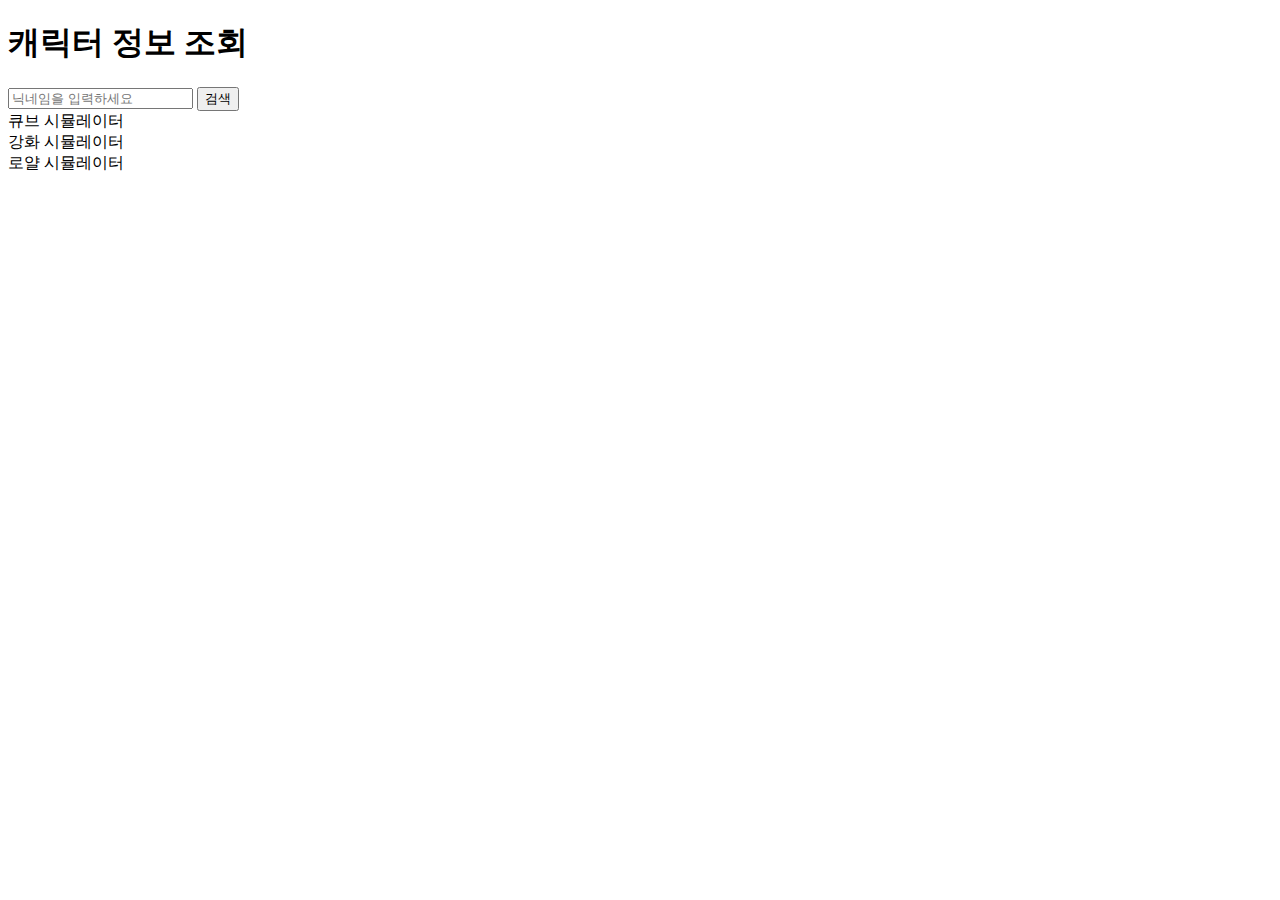
<file: src/main/resources/templates/index.html>
<!DOCTYPE html>
<html xmlns:th="http://www.thymeleaf.org">
<head>
    <meta charset="UTF-8">
    <title>메이플 서비스</title>
    <link rel="stylesheet" th:href="@{/css/common.css}">
</head>
<body>

<div th:replace="~{fragments/header :: header}"></div>

<main>
    <div class="search-box">
        <form th:action="@{/maplestory/v1/id}" method="get">
            <h1>캐릭터 정보 조회</h1>
            <label>
                <input type="text" name="name" placeholder="닉네임을 입력하세요" required>
                <button type="submit">검색</button>
            </label>
        </form>
    </div>

    <div class="simulation-container">
        <div class="simulation-box" th:onclick="|location.href='@{/cube}'|">큐브 시뮬레이터</div>
        <div class="simulation-box" th:onclick="|location.href='@{/simulation2}'|">강화 시뮬레이터</div>
        <div class="simulation-box" th:onclick="|location.href='@{/simulation3}'|">로얄 시뮬레이터</div>
    </div>
</main>

<div th:replace="~{fragments/footer :: footer}"></div>

</body>
</html>
</file>
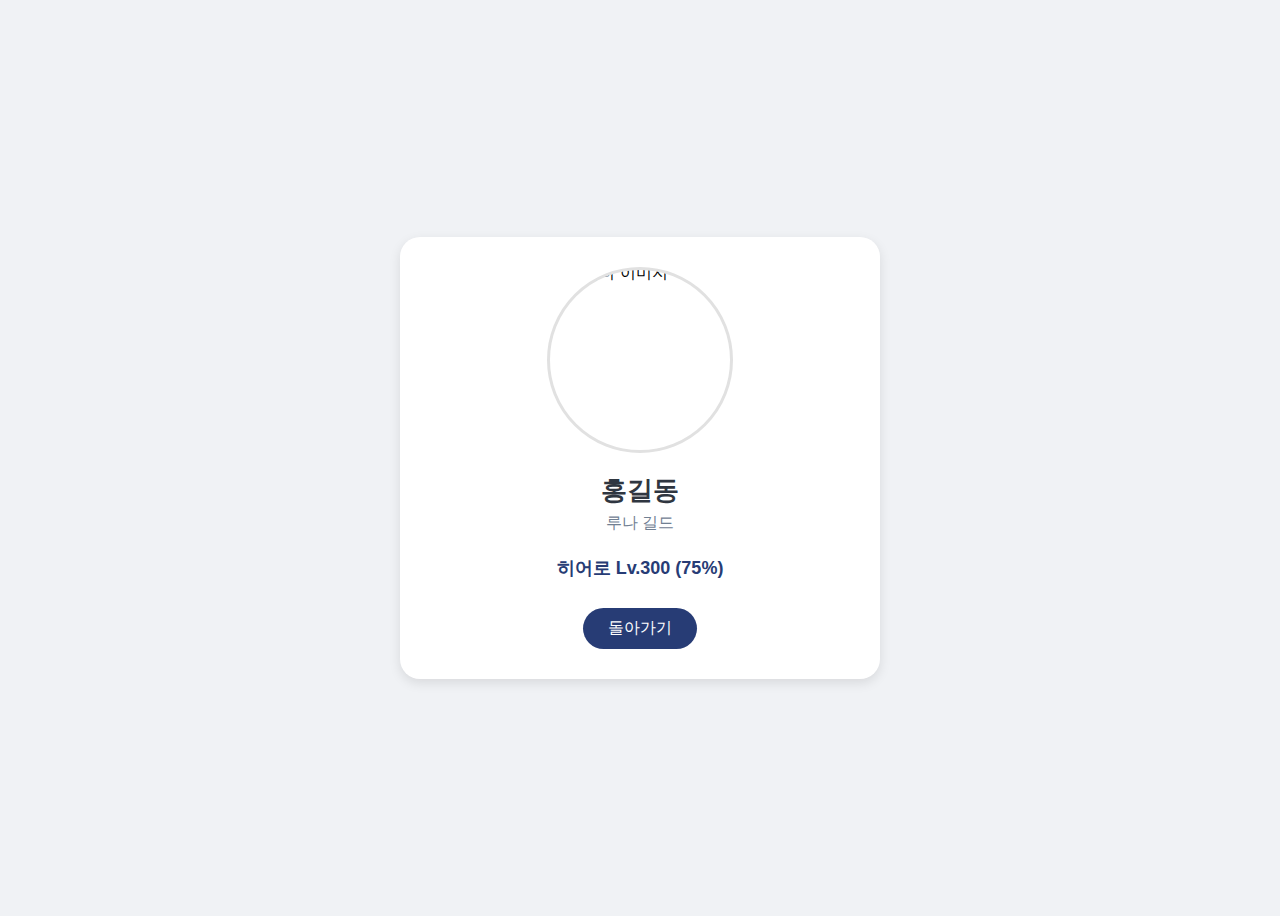
<file: src/main/resources/templates/characterBasicInfo.html>
<!DOCTYPE html>
<html xmlns:th="http://www.thymeleaf.org" lang="ko">
<head>
    <meta charset="UTF-8">
    <title>캐릭터 정보</title>
    <style>
        body {
            font-family: 'Pretendard', sans-serif;
            background: #f0f2f5;
            display: flex;
            justify-content: center;
            align-items: center;
            height: 100vh;
        }

        .card {
            background: white;
            border-radius: 20px;
            box-shadow: 0 4px 12px rgba(0,0,0,0.1);
            width: 420px;
            text-align: center;
            padding: 30px;
        }

        .image-wrapper {
            width: 180px;
            height: 180px;
            border-radius: 50%;
            overflow: hidden;
            border: 3px solid #e1e1e1;
            margin: 0 auto 20px auto;
        }

        .character-img {
            width: 400px; /* 내부 이미지만 더 키우기 */
            height: 400px;
            object-fit: cover; /* 비율 유지하며 채우기 */
            transform: translate(-26%, -31%); /* 위치 미세조정 가능 */
        }

        .character-name {
            font-size: 26px;
            font-weight: 700;
            color: #2f3640;
            margin-bottom: 5px;
        }

        .character-sub {
            color: #718093;
            font-size: 16px;
            margin-bottom: 20px;
        }

        .character-info {
            font-size: 18px;
            color: #353b48;
            line-height: 1.6;
        }

        .character-info span {
            font-weight: 600;
            color: #273c75;
        }

        .back-btn {
            margin-top: 25px;
            display: inline-block;
            text-decoration: none;
            color: white;
            background: #273c75;
            padding: 10px 25px;
            border-radius: 25px;
        }

        .back-btn:hover {
            background: #40739e;
        }
    </style>
</head>
<body>
<div class="card">
    <div class="image-wrapper">
        <img th:src="${info.image}" alt="캐릭터 이미지" class="character-img">
    </div>


    <div class="character-name" th:text="${info.name}">홍길동</div>
    <div class="character-sub">
        <span th:text="${info.world}">루나</span>
        <span th:if="${info.guild != null}" th:text="'@ ' + ${info.guild}">길드</span>
    </div>

    <div class="character-info">
        <span th:text="${info.job}">히어로</span>
        <span th:text="' | Lv. ' + ${info.level}">Lv.300</span>
        <span th:if="${info.expRate != null}" th:text="' (' + ${info.expRate} + '%)'">(75%)</span>
    </div>

    <a href="/" class="back-btn">돌아가기</a>
</div>
</body>
</html>
</file>
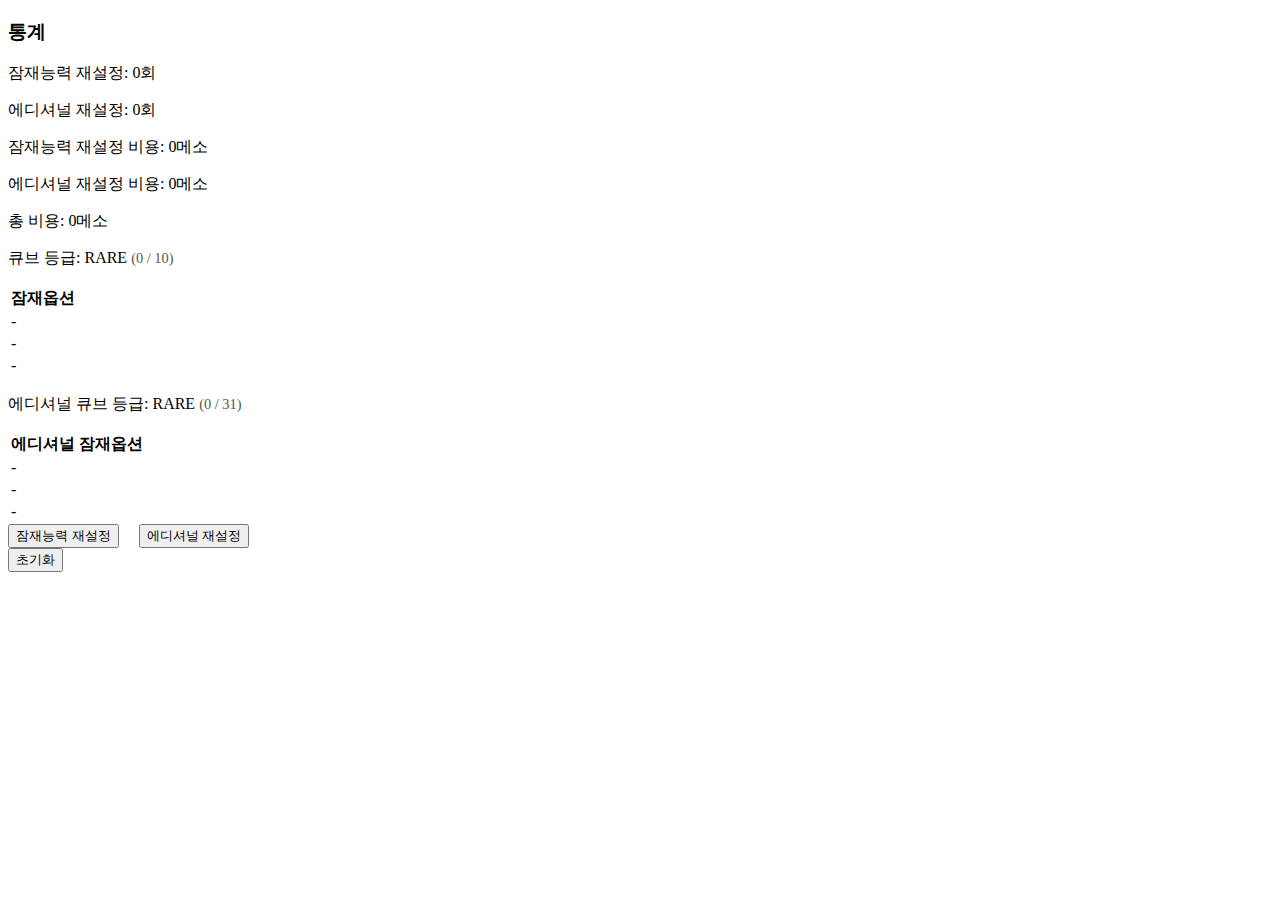
<file: src/main/resources/templates/cube.html>
<!DOCTYPE html>
<html xmlns:th="http://www.thymeleaf.org">
<head>
    <meta charset="UTF-8">
    <title>Cube 시뮬레이션</title>
    <link rel="stylesheet" th:href="@{/css/common.css}">
</head>
<body>

<div th:replace="~{fragments/header :: header}"></div>

<main>
    <aside>
        <h3>통계</h3>
        <p>잠재능력 재설정: <span id="stat-default-count">0</span>회</p>
        <p>에디셔널 재설정: <span id="stat-additional-count">0</span>회</p>
        <p>잠재능력 재설정 비용: <span id="stat-default-cost">0</span>메소</p>
        <p>에디셔널 재설정 비용: <span id="stat-additional-cost">0</span>메소</p>
        <p>총 비용: <span id="stat-total-cost">0</span>메소</p>
    </aside>
    <!-- 기본 큐브 -->
    <p>
        큐브 등급: <span id="grade">RARE</span>
        <span id="default-count" style="color: #555; font-size: 0.9rem;">(0 / 10)</span>
    </p>
    <table id="default-table">
        <tr><th>잠재옵션</th></tr>
        <tr><td>-</td></tr>
        <tr><td>-</td></tr>
        <tr><td>-</td></tr>
    </table>

    <!-- 에디셔널 큐브 -->
    <p>
        에디셔널 큐브 등급: <span id="additional-grade">RARE</span>
        <span id="additional-count" style="color: #555; font-size: 0.9rem;">(0 / 31)</span>
    </p>
    <table id="additional-table">
        <tr><th>에디셔널 잠재옵션</th></tr>
        <tr><td>-</td></tr>
        <tr><td>-</td></tr>
        <tr><td>-</td></tr>
    </table>

    <div class="cube-btn-group">
        <button id="default-btn" class="cube-btn">잠재능력 재설정</button>
        &nbsp;&nbsp;&nbsp;
        <button id="additional-btn" class="cube-btn">에디셔널 재설정</button>
    </div>
    <div class="cube-btn-group">
        <button id="reset-btn" class="cube-btn">초기화</button>
    </div>
</main>

<script>
    const limitMap = {
        DEFAULT_RARE: 10,
        DEFAULT_EPIC: 42,
        DEFAULT_UNIQUE: 102,
        ADDITIONAL_RARE: 31,
        ADDITIONAL_EPIC: 76,
        ADDITIONAL_UNIQUE: 214,
        LEGENDARY: 0
    };

    async function rollCube(url, tableId, gradeId, countId) {
        const res = await fetch(url);
        const data = await res.json();
        const potential = data.potential;
        const statistics = data.statistics;

        // 등급 업데이트
        document.getElementById(gradeId).textContent = potential.grade;

        // limitMap 키 조합: 기본/에디셔널 + 등급
        const typePrefix = potential.type === 'ADDITIONAL' ? 'ADDITIONAL_' : 'DEFAULT_';
        const limitKey = typePrefix + potential.grade;
        const limit = limitMap[limitKey] || 0;

        // 천장 카운트 업데이트
        document.getElementById(countId).textContent =
            `(${limit === 0 ? '-' : potential.count} / ${limit === 0 ? '-' : limit})`;

        // 옵션 테이블 초기화
        const table = document.getElementById(tableId);
        table.innerHTML = tableId === 'default-table'
            ? '<tr><th>잠재옵션</th></tr>'
            : '<tr><th>에디셔널 잠재옵션</th></tr>';

        // 옵션 추가
        potential.options.forEach(opt => {
            const row = table.insertRow();
            const cell = row.insertCell();
            cell.textContent = opt.name;
        });

        if (statistics) {
            document.getElementById('stat-default-count').textContent = statistics.defaultCount;
            document.getElementById('stat-additional-count').textContent = statistics.additionalCount;
            document.getElementById('stat-default-cost').textContent = statistics.defaultCost.toLocaleString('ko-KR');
            document.getElementById('stat-additional-cost').textContent = statistics.additionalCost.toLocaleString('ko-KR');
            document.getElementById('stat-total-cost').textContent = statistics.totalCost.toLocaleString('ko-KR');
        }
    }

    document.getElementById('default-btn').addEventListener('click', () => {
        rollCube('/cube/use', 'default-table', 'grade', 'default-count');
    });

    document.getElementById('additional-btn').addEventListener('click', () => {
        rollCube('/cube/use/additional', 'additional-table', 'additional-grade', 'additional-count');
    });

    document.getElementById('reset-btn').addEventListener('click', async () => {
        const res = await fetch('/cube/reset');
        const data = await res.json();
        const potential = data.potential;
        const statistics = data.statistics;

        // 등급 초기화
        document.getElementById('grade').textContent = potential.grade;
        document.getElementById('additional-grade').textContent = potential.grade;

        // 천장 카운트 초기화
        document.getElementById('default-count').textContent = '(0 / 10)';
        document.getElementById('additional-count').textContent = '(0 / 31)';

        // 통계 초기화
        if (statistics) {
            document.getElementById('stat-default-count').textContent = statistics.defaultCount;
            document.getElementById('stat-additional-count').textContent = statistics.additionalCount;
            document.getElementById('stat-default-cost').textContent = statistics.defaultCost;
            document.getElementById('stat-additional-cost').textContent = statistics.additionalCost;
            document.getElementById('stat-total-cost').textContent = statistics.totalCost;
        }

        // 테이블 초기화
        ['default-table', 'additional-table'].forEach(id => {
            const table = document.getElementById(id);
            table.innerHTML = id === 'default-table'
                ? '<tr><th>잠재옵션</th></tr>'
                : '<tr><th>에디셔널 잠재옵션</th></tr>';

            for (let i = 0; i < 3; i++) {
                const row = table.insertRow();
                const cell = row.insertCell();
                cell.textContent = '-';
            }
        });
    });
</script>

<div th:replace="~{fragments/footer :: footer}"></div>

</body>
</html>
</file>
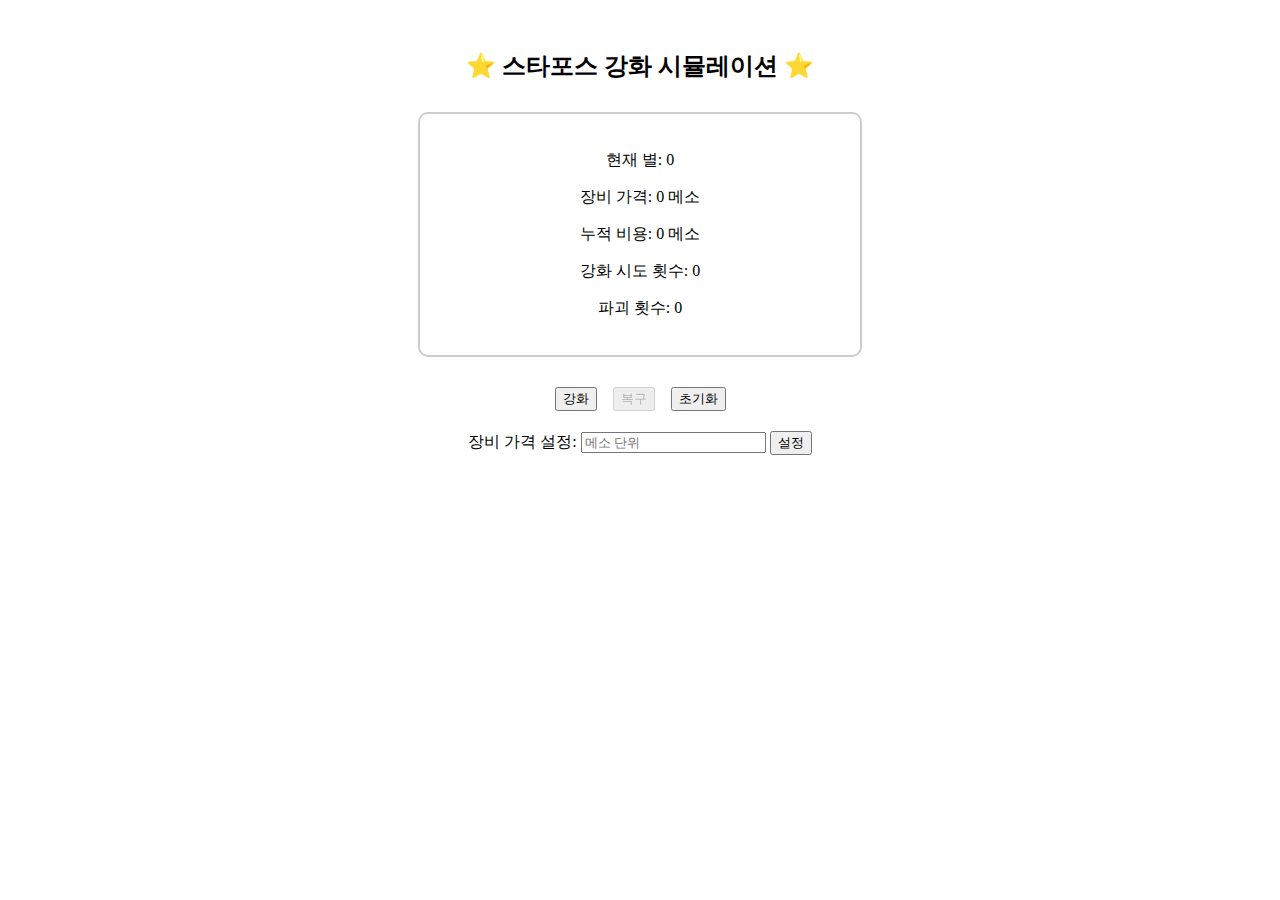
<file: src/main/resources/templates/star.html>
<!DOCTYPE html>
<html xmlns:th="http://www.thymeleaf.org">
<head>
    <meta charset="UTF-8">
    <title>스타포스 시뮬레이션</title>
    <link rel="stylesheet" th:href="@{/css/common.css}">
</head>
<body>

<div th:replace="~{fragments/header :: header}"></div>

<main style="text-align: center; margin-top: 50px;">
    <h2>⭐ 스타포스 강화 시뮬레이션 ⭐</h2>

    <!-- 장비 정보 -->
    <div id="equipment-info" style="margin: 30px auto; padding: 20px; border: 2px solid #ccc; border-radius: 10px; width: 400px;">
        <p>현재 별: <span id="star-count">0</span></p>
        <p>장비 가격: <span id="equipment-price">0</span> 메소</p>
        <p>누적 비용: <span id="total-cost">0</span> 메소</p>
        <p>강화 시도 횟수: <span id="attempts">0</span></p>
        <p>파괴 횟수: <span id="destruction">0</span></p>
    </div>

    <!-- 버튼 영역 -->
    <div style="margin-top: 30px;">
        <button id="enhance-btn" class="cube-btn">강화</button>
        &nbsp;&nbsp;
        <button id="repair-btn" class="cube-btn" disabled>복구</button>
        &nbsp;&nbsp;
        <button id="reset-btn" class="cube-btn">초기화</button>
    </div>

    <!-- 장비 가격 입력 -->
    <div style="margin-top: 20px;">
        <label for="set-price-input">장비 가격 설정:</label>
        <input type="number" id="set-price-input" placeholder="메소 단위">
        <button id="set-price-btn" class="cube-btn">설정</button>
    </div>
</main>

<script>
    let equipment = { level: 250, star: 0, price: 0, destroyed: false };
    window.starStatistics = { totalCost: 0, attempts: 0, destruction: 0 };

    const updateStatistics = (stats) => {
        window.starStatistics = stats ?? { totalCost: 0, attempts: 0, destruction: 0 };
    };

    const handleResponse = async (res) => {
        if (!res.ok) {
            alert(`API 오류 발생: ${res.status}`);
            return;
        }

        const responseData = await res.json();

        const resultEquipment = responseData.equipment || responseData;
        const resultStatistics = responseData.statistics || window.starStatistics;

        if (!resultEquipment || resultEquipment.star === undefined) {
            console.error("Invalid response format: equipment data missing or invalid.", responseData);
            alert("서버 응답 형식이 올바르지 않아 장비 정보를 업데이트할 수 없습니다.");
            return;
        }

        equipment.star = resultEquipment.star;
        equipment.price = resultEquipment.price.toLocaleString('ko-KR');
        equipment.destroyed = resultEquipment.destroyed;

        updateStatistics(resultStatistics);
        updateView();
    };


    const updateView = () => {
        document.getElementById("star-count").textContent = equipment.star;
        document.getElementById("equipment-price").textContent = equipment.price.toLocaleString('ko-KR');
        document.getElementById("total-cost").textContent = window.starStatistics.totalCost.toLocaleString('ko-KR');
        document.getElementById("attempts").textContent = window.starStatistics.attempts;
        document.getElementById("destruction").textContent = window.starStatistics.destruction;

        const enhanceBtn = document.getElementById("enhance-btn");
        const repairBtn = document.getElementById("repair-btn");

        enhanceBtn.disabled = equipment.destroyed;
        repairBtn.disabled = !equipment.destroyed;

        if (equipment.destroyed) {
            enhanceBtn.classList.add('disabled');
            repairBtn.classList.remove('disabled');
        } else {
            enhanceBtn.classList.remove('disabled');
            repairBtn.classList.add('disabled');
        }
    };

    document.getElementById("set-price-btn").addEventListener("click", async () => {
        let price = Number(document.getElementById("set-price-input").value);
        if (isNaN(price) || price < 0) price = 0;
        equipment.price = price;

        const res = await fetch("/star/set-price", {
            method: "POST",
            headers: { 'Content-Type': 'application/json' },
            body: JSON.stringify(equipment)
        });

        if (!res.ok) {
            alert(`API 오류 발생: ${res.status}`);
            return;
        }

        const responseData = await res.json();
        const resultEquipment = responseData.equipment || responseData;
        const resultStatistics = responseData.statistics || window.starStatistics;

        if (!resultEquipment || resultEquipment.star === undefined) {
            console.error("Invalid set-price response format.", responseData);
            alert("가격 설정 후 서버 응답 형식이 올바르지 않습니다.");
            return;
        }

        equipment = resultEquipment;
        updateStatistics(resultStatistics);
        updateView();
    });

    document.getElementById("enhance-btn").addEventListener("click", async () => {
        const res = await fetch("/star/enhance", {
            method: "POST",
            headers: { 'Content-Type': 'application/json' },
            body: JSON.stringify(equipment)
        });
        await handleResponse(res);
    });

    document.getElementById("repair-btn").addEventListener("click", async () => {
        const res = await fetch("/star/repair", {
            method: "POST",
            headers: { 'Content-Type': 'application/json' },
            body: JSON.stringify(equipment)
        });
        await handleResponse(res);
    });

    document.getElementById("reset-btn").addEventListener("click", async () => {

        const res = await fetch("/star/reset");

        if (!res.ok) {
            alert(`서버 초기화 실패: ${res.status}`);
            return;
        }

        const responseData = await res.json();

        const resultEquipment = responseData.equipment || responseData;
        const resultStatistics = responseData.statistics || { totalCost: 0, attempts: 0, destruction: 0 };

        equipment.star = resultEquipment.star || 0;
        equipment.price = resultEquipment.price || 0;
        equipment.destroyed = resultEquipment.destroyed || false;
        equipment.level = 250; // 레벨은 하드코딩된 값으로 유지

        window.starStatistics = resultStatistics;

        updateView();
    });

    updateView();
</script>


<div th:replace="~{fragments/footer :: footer}"></div>

</body>
</html>
</file>
